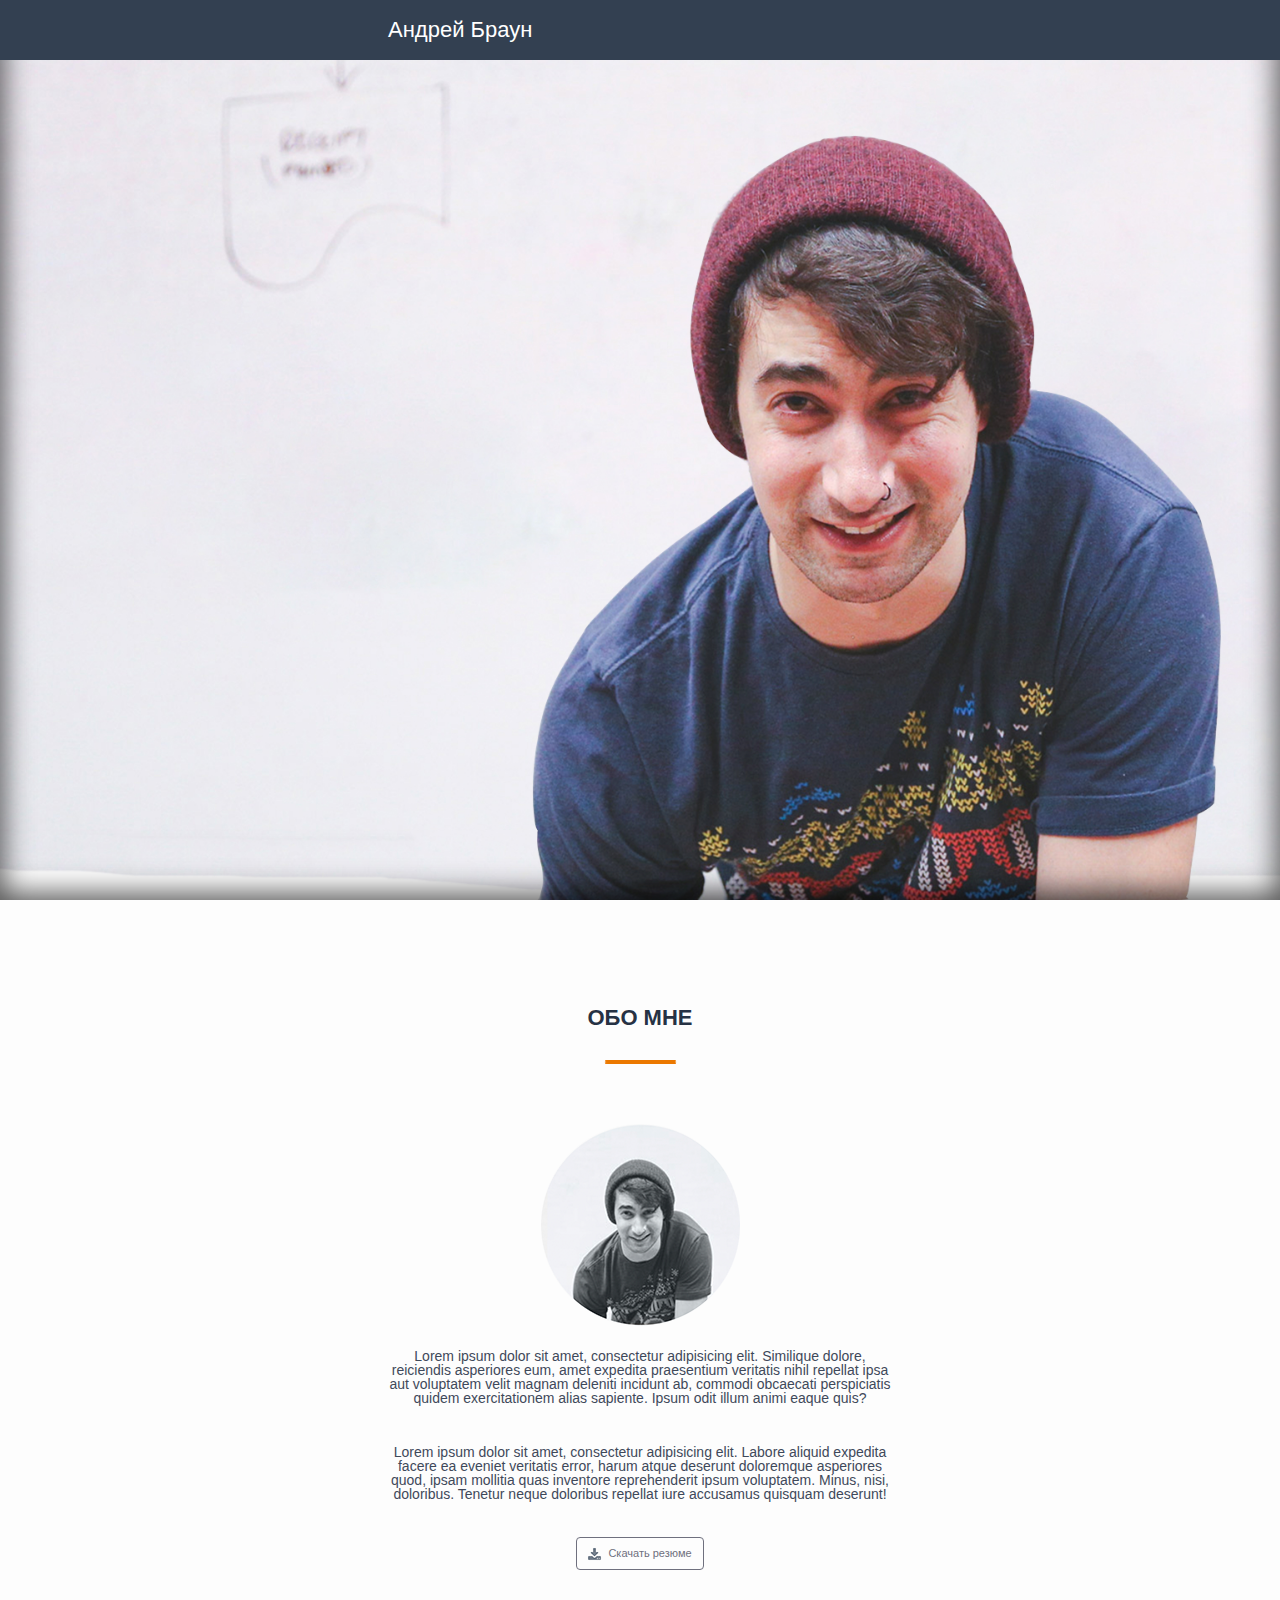
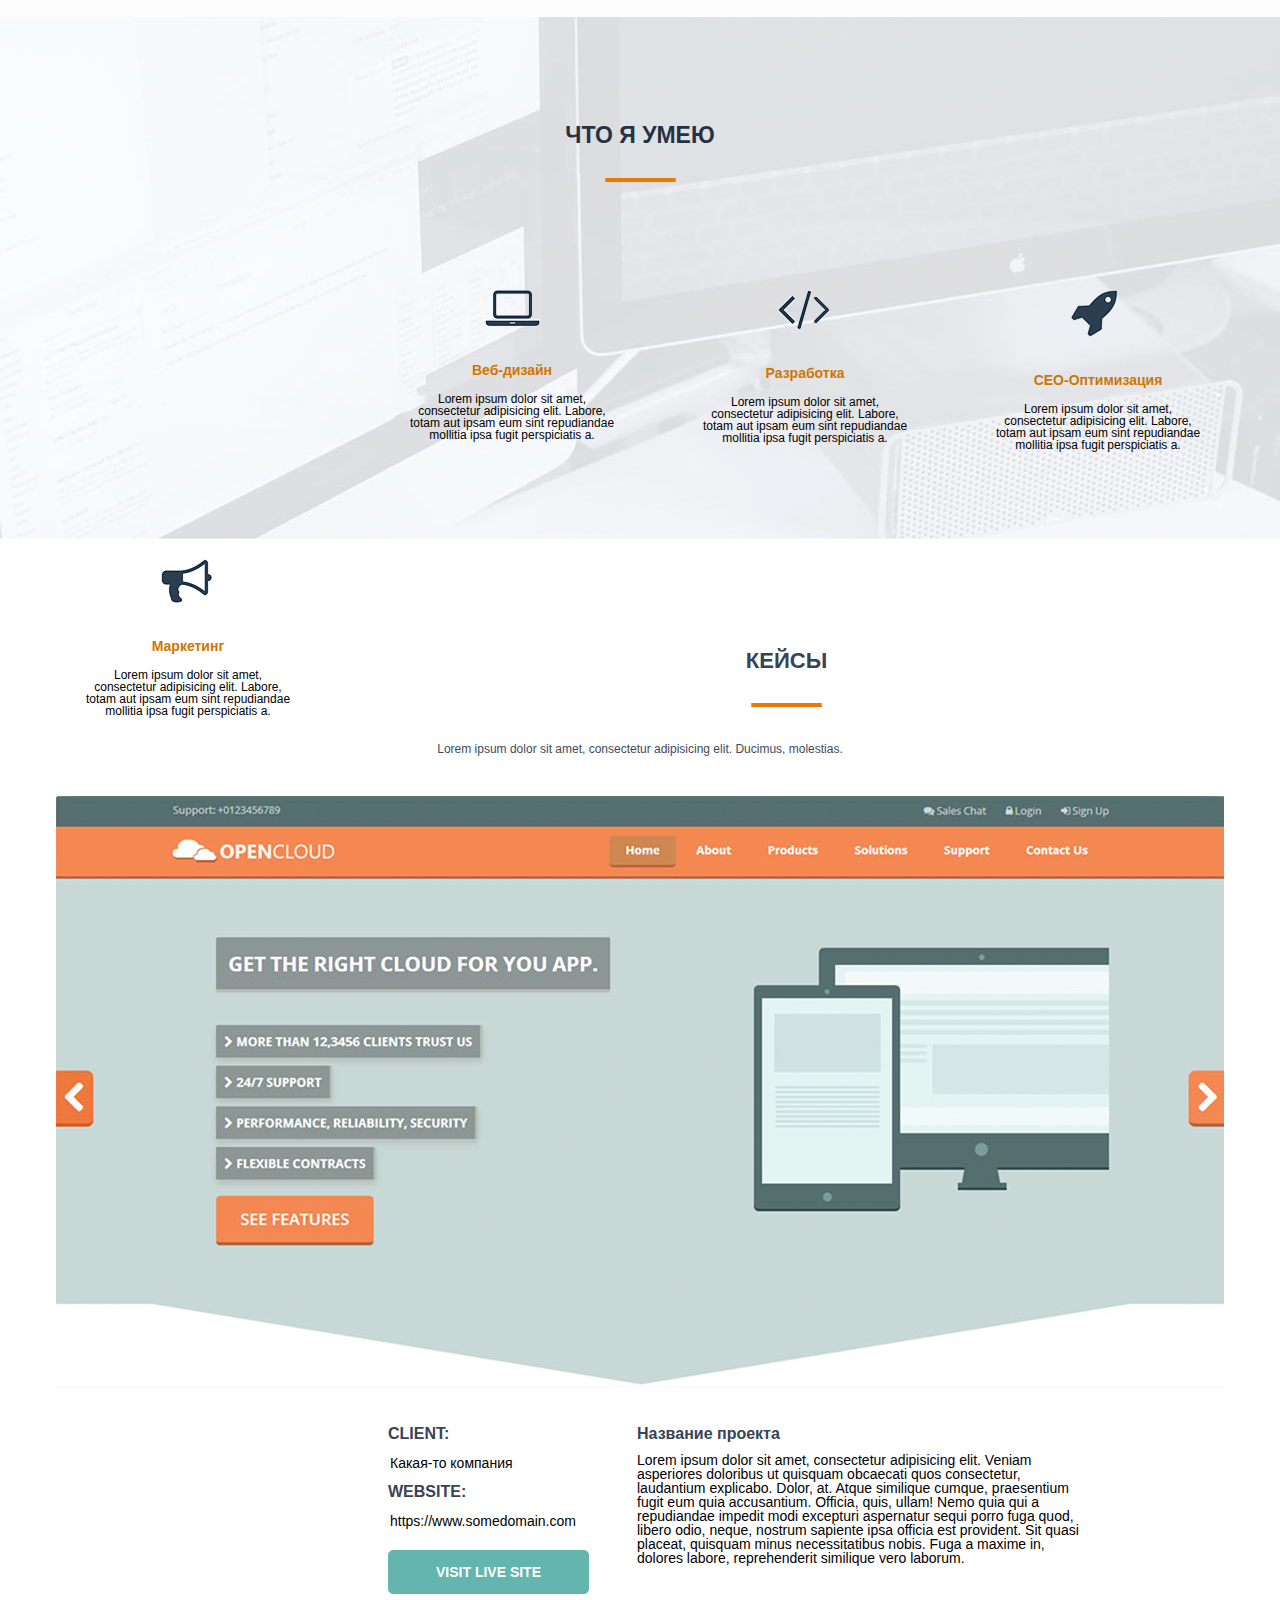
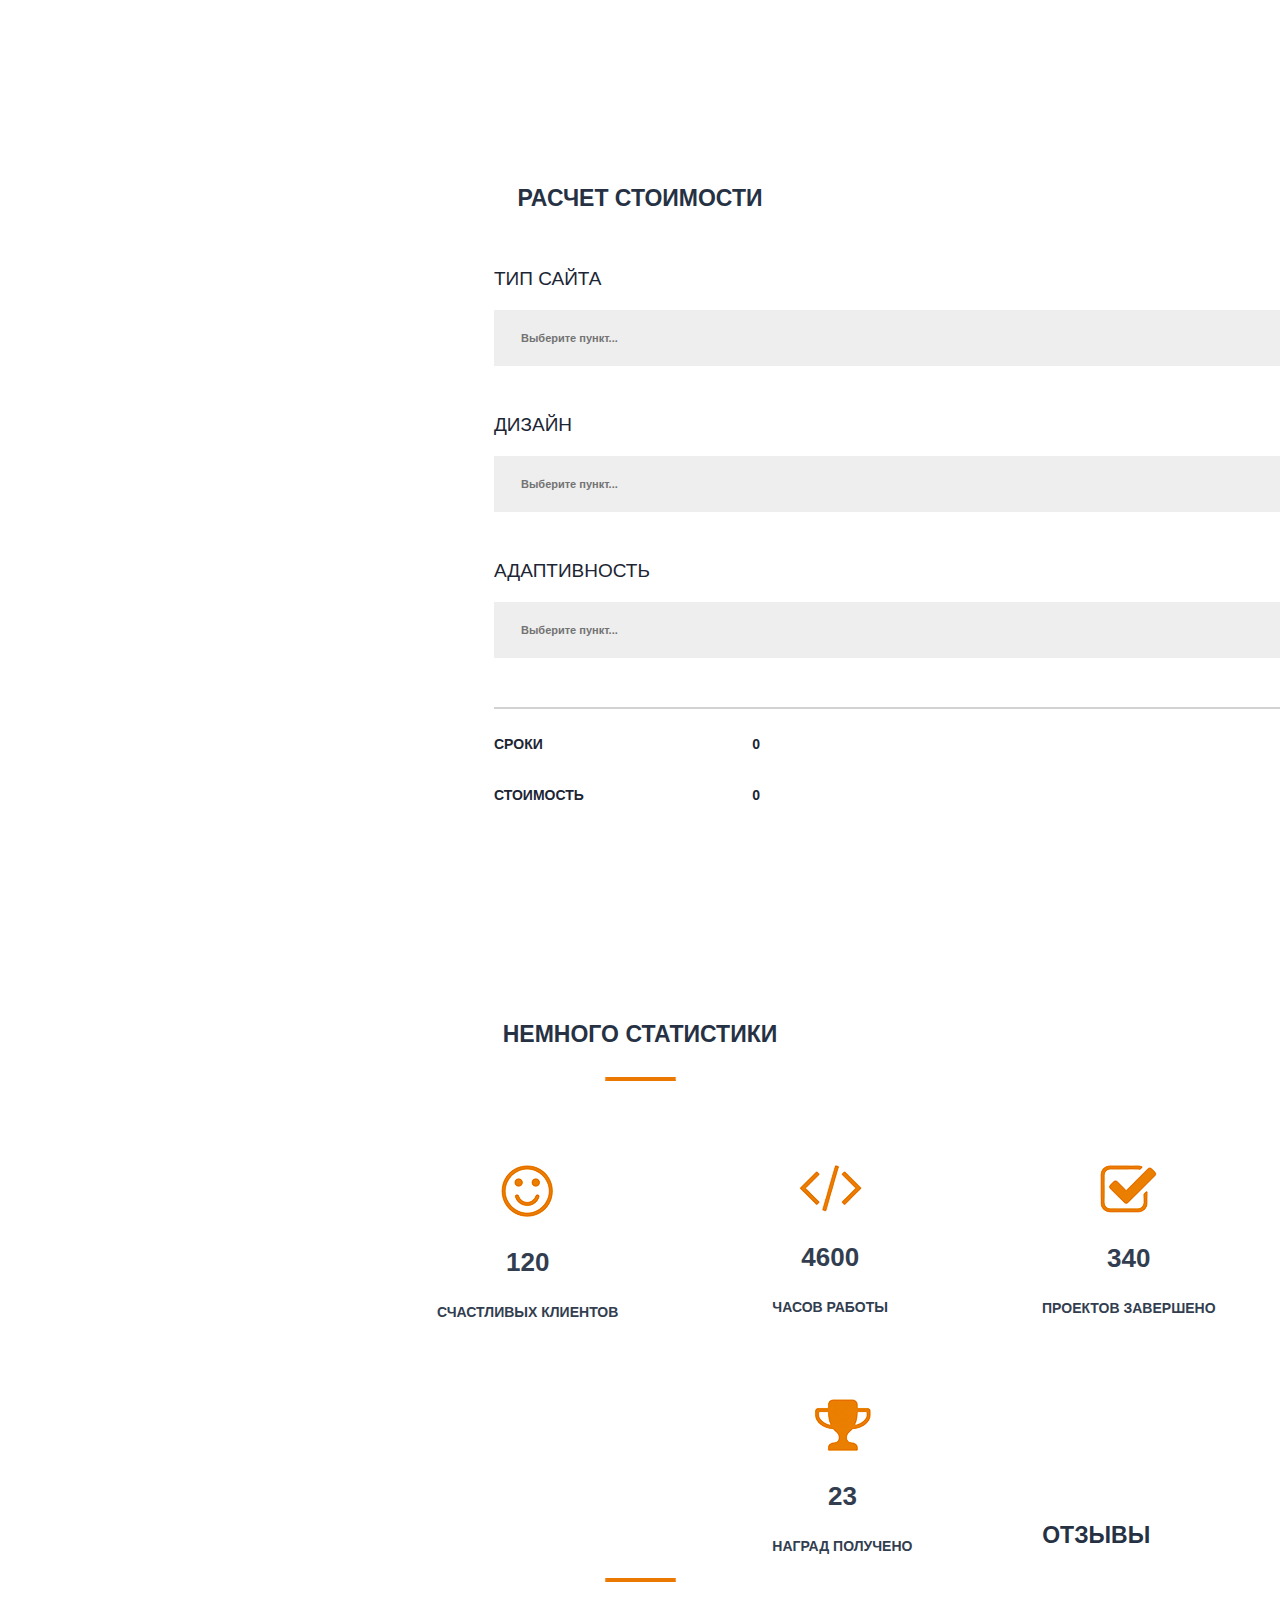
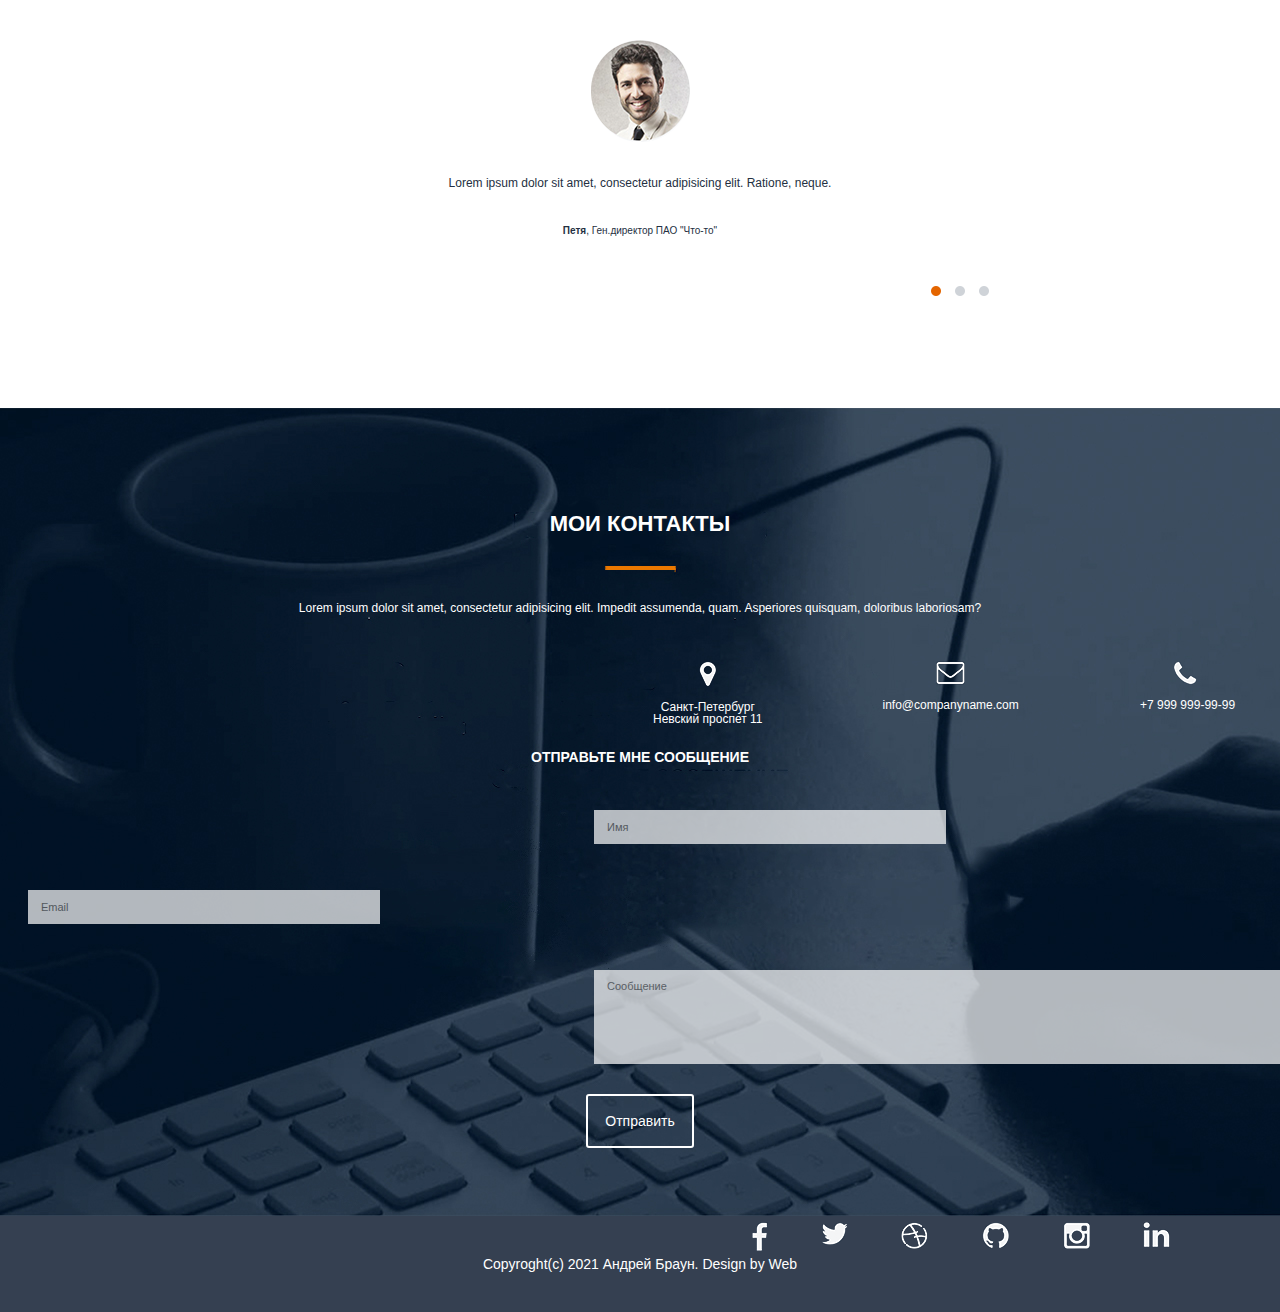
<file: HW1/src/index.html>
<!DOCTYPE html>
<html lang="en">

<head>

    <meta charset="UTF-8">
    <title>Андрей Браун - Веб-разработчик</title>
    <link rel="stylesheet" href="css/reset.css">
    <link rel="stylesheet" href="css/style.css">
</head>

<body>

    <header>
        <nav>
            <div class="logo">Андрей Браун</div>
            <div class="menu">
                <ul>
                    <li><a href="">Обо мне</a></li>
                    <li><a href="">Услуги</a></li>
                    <li><a href="">Кейсы</a></li>
                    <li><a href="">Прайс</a></li>
                    <li><a href="">Отзывы</a></li>
                    <li><a href="">Контакты</a></li>
                </ul>
            </div>
        </nav>
    </header>
    
    <main>
    
    <section class="Main">
        <div class="title_container">
            <h1>Привет<br> Я Андрей Браун</h1>
            <h4>Фулл стек веб-разработчик</h4>
            <input type="button" value="Обо мне">
            <input type="button" value="Мои работы">
        </div>
    </section>

    <section class="AboutMe">
        <h2>Обо мне</h2>
        <img id="TitleRowImg" src="img/TitleRow.png" alt="Линия">
        <img id="AboutMeImg" src="img/AboutMePhoto.png" alt="Фото">
        <p id="AMP1">Lorem ipsum dolor sit amet, consectetur adipisicing elit. Similique dolore, reiciendis asperiores eum, amet expedita praesentium veritatis nihil repellat ipsa aut voluptatem velit magnam deleniti incidunt ab, commodi obcaecati perspiciatis quidem exercitationem alias sapiente. Ipsum odit illum animi eaque quis?</p>
        <p id="AMP2">Lorem ipsum dolor sit amet, consectetur adipisicing elit. Labore aliquid expedita facere ea eveniet veritatis error, harum atque deserunt doloremque asperiores quod, ipsam mollitia quas inventore reprehenderit ipsum voluptatem. Minus, nisi, doloribus. Tenetur neque doloribus repellat iure accusamus quisquam deserunt!</p>
        <input type="submit" value="Скачать резюме">
    </section>

    <section class="WhatICan">
        <h2>Что я умею</h2>
        <img id="TitleRowImg" src="img/TitleRow.png" alt="Линия">
        <div id="WhatICan1">
            <img class="WICIMG" src="img/notebook.png" alt="Ноут">
            <h4>Веб-дизайн</h4>
            <p>Lorem ipsum dolor sit amet, consectetur adipisicing elit. Labore, totam aut ipsam eum sint repudiandae mollitia ipsa fugit perspiciatis a.</p>
        </div>
        <div>
            <img class="WICIMG" src="img/bracketsBlack.png" alt="</>">
            <h4>Разработка</h4>
            <p>Lorem ipsum dolor sit amet, consectetur adipisicing elit. Labore, totam aut ipsam eum sint repudiandae mollitia ipsa fugit perspiciatis a.</p>
        </div>
        <div>
            <img class="WICIMG" src="img/rocket.png" alt="Ракета">
            <h4>CEO-Оптимизация</h4>
            <p>Lorem ipsum dolor sit amet, consectetur adipisicing elit. Labore, totam aut ipsam eum sint repudiandae mollitia ipsa fugit perspiciatis a.</p>
        </div>
        <div>
            <img class="WICIMG" src="img/loud.png" alt="Рупор">
            <h4>Маркетинг</h4>
            <p>Lorem ipsum dolor sit amet, consectetur adipisicing elit. Labore, totam aut ipsam eum sint repudiandae mollitia ipsa fugit perspiciatis a.</p>
        </div>
    </section>
    
    <section class="Cases">
        <h2>КЕЙСЫ</h2>
        <img id="TitleRowImg" src="img/TitleRow.png" alt="Линия">
        <p>Lorem ipsum dolor sit amet, consectetur adipisicing elit. Ducimus, molestias.</p>
        <img class="scrolling" src="img/example.png" alt="скрол-имг">
        <div id="nn">
        <h3>client:</h3>
        <p class="CasesSpan">Какая-то компания</p>
        <h3 id="C">Website:</h3>
        <p class="CasesSpan">https://www.somedomain.com</p>
        <input type="submit" value="visit live site">
        </div>
        <div class="CasesProject">
        <h4>Название проекта</h4>
        <p>Lorem ipsum dolor sit amet, consectetur adipisicing elit. Veniam asperiores doloribus ut quisquam obcaecati quos consectetur, laudantium explicabo. Dolor, at. Atque similique cumque, praesentium fugit eum quia accusantium. Officia, quis, ullam! Nemo quia qui a repudiandae impedit modi excepturi aspernatur sequi porro fuga quod, libero odio, neque, nostrum sapiente ipsa officia est provident. Sit quasi placeat, quisquam minus necessitatibus nobis. Fuga a maxime in, dolores labore, reprehenderit similique vero laborum.</p>
        </div>
        <br>
    </section>

    <section class="Price">
        <h2>Расчет стоимости</h2>
        <div class="Price1">
            <h3>ТИП САЙТА</h3>
        <select name="design" id="design">
            <option value="null" disabled selected>Выберите пункт...</option>
            <option value="Placement">Сайт-визитка</option>
            <option value="Shop">Магазин</option>
            <option value="Landing">Лендинг</option>
        </select>
        <h3>ДИЗАЙН</h3>
        <select name="design" id="design">
            <option value="null" disabled selected>Выберите пункт...</option>
            <option value="Simple">Простой</option>
            <option value="Middle">Средний</option>
            <option value="Complicated">Сложный</option>
        </select>
        <h3>АДАПТИВНОСТЬ</h3>
        <select name="design" id="design">
            <option value="null" disabled selected>Выберите пункт...</option>
            <option value="pc">Под компьютер</option>
            <option value="mobile">Под мобильные устройства</option>
            <option value="both">Полная</option>
        </select>
        <br>
        <img src="img/SumLine.png" alt="line">
        <div class="deadline">
            <span id="dd">Сроки</span>
            <span id="rez">0</span>
            <br>
        </div>
        <div class="sum">
            <span id="dd">Стоимость</span>
            <span id="rez">0</span>
        </div>
        </div>
        
    </section>

    <section class="Stats">
        <h2>НЕМНОГО СТАТИСТИКИ</h2>
        <img id="TitleRowImg" src="img/TitleRow.png" alt="Линия">
        <div id="stat1">
            <img class="statsimg" src="img/Smile.png" alt="Смайл">
            <h3>120</h3>
            <p>СЧАСТЛИВЫХ КЛИЕНТОВ</p>
        </div>
        <div>
            <img class="statsimg" src="img/brackets.png" alt="</>">
            <h3>4600</h3>
            <p>ЧАСОВ РАБОТЫ</p>
        </div>
        <div>
            <img class="statsimg" src="img/checkbox.png" alt="Чекбокс">
            <h3>340</h3>
            <p>ПРОЕКТОВ ЗАВЕРШЕНО</p>
        </div>
        <div>
            <img class="statsimg" src="img/trophey.png" alt="Кубок">
            <h3>23</h3>
            <p>НАГРАД ПОЛУЧЕНО</p>
        </div>
    </section>

    <section class="Reviews">
        <h2>ОТЗЫВЫ</h2>
        <img id="TitleRowImg" src="img/TitleRow.png" alt="Линия">
        <img id="ReviewPhoto" src="img/ReviewsPhoto.png" alt="Фото">
        <p>Lorem ipsum dolor sit amet, consectetur adipisicing elit. Ratione, neque.</p>
        <p id="u"><b>Петя</b>, Ген.директор ПАО "Что-то"</p>
        <div>
            <img class="DotReviews1" src="img/OrangeDot.png" alt="OrangeDot">
            <img class="DotReviews" src="img/GrayDot.png" alt="GrayDot">
            <img class="DotReviews" src="img/GrayDot.png" alt="GrayDot">
        </div>
    </section>

    <section class="Contacts">
        <h2>МОИ КОНТАКТЫ</h2>
        <img id="TitleRowImg" src="img/TitleRow.png" alt="Линия">
        <p id="UndertitleContacts">Lorem ipsum dolor sit amet, consectetur adipisicing elit. Impedit assumenda, quam. Asperiores quisquam, doloribus laboriosam?</p>
            <div class="geo">
                <img src="img/geo.png" alt="Поинт">
                <p>Санкт-Петербург<br>Невский проспет 11</p>
            </div>
            <div class="mail">
                <img src="img/mail.png" alt="Почта">
                <p>info@companyname.com</p>
            </div>
            <div class="phone">
                <img src="img/Phone.png" alt="Phone">
                <p>+7 999 999-99-99</p>
            </div>
            
        <h3>ОТПРАВЬТЕ МНЕ СООБЩЕНИЕ</h3>

        <form action="#">
            <input class="input1" type="text" placeholder="Имя">
            <input class="input2" type="text" placeholder="Email">
            <textarea class="input3" name="textarea" id="1" cols="30" rows="10" placeholder="Сообщение"></textarea>
            <br>
            <input class="input4" type="submit" value="Отправить">
        </form>
        <div class="socials">
            <a href=""><img src="img/facebook.png" alt="facebook"></a>
            <a class="socs" href=""><img src="img/Twitter.png" alt="twitter"></a>
            <a class="socs" href=""><img src="img/ball.png" alt="basketball?"></a>
            <a class="socs" href=""><img src="img/gh.png" alt="github"></a>
            <a class="socs" href=""><img src="img/inst.png" alt="instagram"></a>
            <a class="socs" href=""><img src="img/in.png" alt="in?"></a>
        </div>
    </section>
    
    
    
    <footer>
        <h5>Copyroght(c) 2021 Андрей Браун. Design by Web </h5>
    </footer>
    
    </main>

</body>
</html>
</file>
<file: HW1/src/css/style.css>
body { 
    font-family: Arial, sans-serif;
}

nav {
    width: 100%;
    height: 60px;
    background-color: #334051;
    position: fixed;
}

.logo {
    color: #fff;
    font-size: 22px;
    line-height: 60px;
    padding-left: 388px;
    float: left;
    -webkit-animation: logo 1.3s;
    -o-animation: logo 1.3s;
    animation: logo 1.3s;
}

@keyframes logo{
    0%{
        opacity: 0;
    }
    100%{
        opacity: 1;
    }
}

.menu {
    float: left;
    padding-left: 432px;
}

.menu li{
    float: left;
    line-height: 60px;
    margin-right: 40px;
    font-size: 18px;
    text-transform: uppercase;
    -webkit-animation: menuanim 0.4s ease forwards;
    -o-animation: menuanim 0.4s ease forwards;
    animation: menuanim 0.4s ease forwards;
    opacity: 0;
}

.menu li a{
    color: #fff;
    transition: all 0.1s;
    display: inline-block;
}

.menu li:nth-child(2){
    animation-delay: 0.3s; 
}

.menu li:nth-child(3){
    animation-delay: 0.6s;
}

.menu li:nth-child(4){
    animation-delay: 0.9s;
}

.menu li:nth-child(5){
    animation-delay: 1.2s;
}

.menu li:nth-child(6){
    animation-delay: 1.5s;
}

@keyframes menuanim{
    0%{
        opacity: 0;
        margin-top: -80px;
    }
    100%{
        opacity: 1;
        margin-top: 0px;
    }
}

.menu li a:active{
    transform: scale(1.2);
}

.menu li a:hover{
    color: orange;
}

main{
    width: 100%;
    height: 100%;
}

.Main {
    width: 100%;
    height: 100%;
    background: url(../img/MainGuy.png) no-repeat 90% 100%/auto 85%, url(../img/MainBG.jpg) center/cover no-repeat;
    box-shadow: inset rgba(0, 0, 0, 0.7) 0px -4px 30px 2px;

}

.title_container {
    float: left;
    margin: 432px 0px 0px 404px;
    color: #2c364a;
    text-align: center;
    -webkit-animation: ttle 0.8s ease forwards;
    -o-animation: ttle 0.8s ease forwards;
    animation: ttle 0.8s ease forwards;
    -webkit-animation-delay: 1.4s;
    -o-animation-delay: 1.4s;
    animation-delay: 1.4s;
    opacity: 0;
}

.title_container input{
    transition: all 0.1s;
}

.title_container input:hover{
    color: white;
    background-color: #334051;
}

.title_container input:active{
    transform: scale(1.2);
}

.title_container h1 {
    font-size: 60px;
    font-weight: bold;
}

.title_container h4 {
    font-size: 22px;
    color: #79818d;
    margin-top: 40px;
}

.title_container input {
    height: 40px;
    text-align: center;
    border: 2px solid #6d7682;
    background: none;
    border-radius: 5px;
    color: #6d7682;
    font-size: 13px;
    padding: 0px 16px;
    margin: 58px 14px;
}

@keyframes ttle{
    0%{
        opacity: 0;
        margin-left: -200px;
    }
    100%{
        opacity: 1;
        margin-left: 404px;
    }
}

.AboutMe {
    width: 100%;
    height: 717px;
    background: url(../img/WhiteBG.jpg)
}

.AboutMe h2 {
    padding-top: 107px;
    text-align: center;
    font-size: 22px;
    text-transform: uppercase;
    font-weight: bold;
    color: #263244;
}

.AboutMe p{
    max-width: 40%;
    margin: 0px auto;
    color: #3f495a;
    text-align: center;
    font-size: 14px;
}

#AboutMeImg {
    display: block;
    margin: 60px auto auto auto;
    animation-name: opacityspin;
    animation-duration: 2s;
    animation-timing-function: ease;
}

@keyframes opacityspin{
    0%{
        opacity: 0%;
    }
    100%{
        opacity: 100%;
    }
}

#AboutMeImg {
    
}

#TitleRowImg {
    display: block;
    margin: 31px auto auto auto;
}

#AMP1 {
    margin-top: 23px;
}

#AMP2 {
    margin-top: 40px;
}

.AboutMe input {
    float: top;
    display: block;
    border: 1px solid #6f707e;
    border-radius: 4px;
    font-size: 11px;
    padding: 9px 11px 10px 31px;
    margin: 36px auto auto auto;
    background: url(../img/Down.png) no-repeat 10px 50%;
    color: #6f707e;
    transition: all 0.1s;
}

.AboutMe input:hover {
    color: white;
    background-color: #334051;
}

.AboutMe input:active {
    transform: scale(1.2);
}

.WhatICan {
    width: 100%;
    height: 523px;
    background: url(../img/WhatICanBG.jpg) no-repeat center/cover
}

.WhatICan h2 {
    text-align: center;
    padding-top: 107px;
    font-size: 23px;
    text-transform: uppercase;
    font-weight: bold;
    color: #263244;
}

.WhatICan h4{
    padding: 36px 0px 0px 0px;
    font-size: 14px;
    text-align: center;
    color: #cf7600;
    font-weight: 600;
}

.WhatICan div{
    padding: 108px 0px 0px 83px;
    float: left;
}

.WhatICan p{
    max-width: 210px;
    text-align: center;
    font-size: 12px;
    padding-top: 16px;
}

#WhatICan1{
    padding-left: 407px;
}

.WICIMG{
    padding-left: 78px;
}

.Cases {
    height: 1140px;
    width: 100%;
    background: #fff;
}

.Cases h2 {
    font-size: 22px;
    text-transform: uppercase;
    color: #384354;
    font-weight: bold;
    text-align: center;
    padding-top: 110px;
}

.Cases>p {
    font-size: 12px;
    text-align: center;
    color: #3f495a;
    padding-top: 36px;
}

.scrolling {
    padding-top: 41px;
    display: block;
    margin: auto;
}

.Cases h3 {
    font-size: 16px;
    font-weight: bold;
    text-transform: uppercase;
    padding-top: 38px;
    color: #384354;
    float: bottom;
}

.CasesSpan{
    padding: 0px 0px 0px 2px;
    margin-top: 14px;
}

#C{
    padding-top: 14px;
}

.Cases h4 {
    font-size: 16px;
    color: #384354;
    font-weight: bold;
}

#nn{
    padding-left: 388px;
    float:left;
}

.CasesProject{
    padding: 38px 0px 0px 637px;
}

.CasesProject p{
    padding-top: 11px;
    max-width: 70%;
}

.Cases input{
    margin-top: 22px;
    border: 1px solid #63b5ae;
    border-radius: 5px;
    background: #63b5ae;
    font-size: 14px;
    text-transform: uppercase;
    text-align: center;
    height: 44px;
    width: 201px;
    font-weight: bold;
    color: #fff;
    transition: all 0.1s;
}

.Cases input:active{
    transform: scale(1.2);
}

.Cases input:hover{
    background: white;
    color: #63b5ae;
}

.Price {
    width: 100%;
    height: 840px;
    background: #fff;
}

.Price h2 {
    text-align: center;
    padding-top: 107px;
    font-size: 23px;
    text-transform: uppercase;
    font-weight: bold;
    color: #263244;
}

.Price1{
    padding: 59px 0px 0px 494px;
}

.Price1 h3{
    color: #1c2534;
    font-size: 19px;
    text-transform: uppercase;
}

.Price1 select{
    margin: 22px 0px 49px 0px;
    width: 891px;
    height: 56px;
    background: #eeeeee;
    font-size: 11px;
    font-weight: bold;
    color: #737373;
    padding-left: 23px
}

.Price1 span{
    font-size: 14px;
    color: #1c2534;
    text-transform: uppercase;
    font-weight: bold;
}

.deadline{
    padding-top: 16px;
}

.sum{
    padding-top: 23px;
}

#dd{
    display: block;
    float: left;
}

#rez{
    display: block;
    text-align: end;
    margin-right: 520px;
}

.Stats {
    width: 100%;
    height: 498px;
    background: url(../img/StatsBG.jpg);
    background-attachment: fixed;
}

.Stats h2 {
    text-align: center;
    padding-top: 103px;
    font-size: 23px;
    text-transform: uppercase;
    font-weight: bold;
    color: #263244;
}

.Stats div{
    float: left;
    padding: 84px 0px 0px 154px;
}

#stat1{
    padding-left: 437px;
}

.statsimg{
    display: block;
    margin: auto;
}

.Stats h3{
    text-align: center;
    padding-top: 32px;
    font-size: 26px;
    font-weight: bold;
    color: #323e4f;
}

.Stats p{
    padding-top: 30px;
    text-align: center;
    text-transform: uppercase;
    font-weight: bold;
    color: #323e4f;
}

.Reviews {
    width: 100%;
    height: 590px;
    background: url(../img/ReviewsBG.jpg);
}

.Reviews h2 {
    text-align: center;
    padding-top: 106px;
    font-size: 23px;
    text-transform: uppercase;
    font-weight: bold;
    color: #263244;
}

#ReviewPhoto {
    padding-top: 58px;
    display: block;
    margin: auto;
}

.Reviews p {
    padding-top: 35px;
    font-size: 12px;
    color: #243042;
    text-align: center;
}

#u {
    padding-top: 37px;
    font-size: 10px;
    color: #243042;
    text-align: center;
}

.DotReviews1 {
    padding: 50px 7px;
    padding-left: 931px;
    float: left;
}

.DotReviews {
    padding: 50px 7px;
    float: left;
}

.Contacts {
    height: 808px;
    width: 100%;
    background: url(../img/ContactsBG.jpg) no-repeat center/cover;
}

.Contacts h2 {
    color: #fff;
    padding-top: 105px;
    text-align: center;
    font-weight: bold;
    font-size: 22px;
    text-transform: uppercase;
}

#UndertitleContacts{
    padding-top: 32px;
    text-align: center;
}

.geo{
    float: left;
    margin: 47px 0px 0px 653px;
}

.geo:hover{
    transform: scale(1.2);
    transition: all 0.1s;
}

.geo p{
    text-align: center;
    padding-top: 14px;
}

.geo img{
    display: block;
    margin: auto;
}

.mail{
    float: left;
    margin-top: 47px;
    margin-left: 120px;
    transition: all 0.1s;
}

.mail:hover{
    transform: scale(1.2);
}

.mail p{
    text-align: center;
    padding-top: 14px;
}

.mail img{
    display: block;
    margin: auto;
}

.phone{
    margin: 47px 0px 0px 10px;
    transition: all 0.1s;
}

.phone:hover{
    transform-origin: center;
    transform: scale(1.2);
}

.phone p{
    margin-top: 14px;
    margin-left: 1130px;
}

.phone img{
    margin-left: 154px;
}

.Contacts h3{
    font-size: 14px;
    color: #fff;
    margin-top: 39px;
    text-align: center;
    font-weight: bold;
}

.Contacts p{
    color: #fff;
    font-size: 12px;
}

.input1{
    margin: 46px 0px 0px 594px;
    width: 352px;
    height: 34px;
    padding-left: 13px;
    opacity: 70%;
    font-size: 11px;
}

.input2{
    margin: 46px 0px 0px 28px;
    width: 352px;
    height: 34px;
    padding-left: 13px;
    opacity: 70%;
    font-size: 11px;
}

.input3{
    margin: 46px 0px 0px 594px;
    width: 736px;
    height: 94px;
    padding-left: 13px;
    opacity: 70%;
    font-size: 11px;
    padding-top: 10px;
}

.input4{
    display: block;
    margin: 28px auto 0px auto;
    font-size: 14px;
    text-shadow: solid 0px 0px 10px 1px black;
    color: #fff;
    background: none;
    border: 2px solid #fff;
    border-radius: 3px;
    padding: 17px;
    transition: all 0.1s;
}

.input4:hover{
    background-color: white;
    color: #354051;
}

.input4:active{
    transform: scale(1.2);
}

.socials{
    padding-left: 752px;
    padding-top: 74px;
}

.socs{
    padding-left: 50px;
    transition: all 0.1s;
}

.socs:hover{
    display: inline-block;
    color: orange;
   
}

.socs:active{
    transform: scale(1.2);
}

footer {
    width: 100%;
    height: 96px;
    background: #354051;
}

footer h5 {
    color: #fff;
    line-height: 96px;
    text-align: center;
}
</file>
